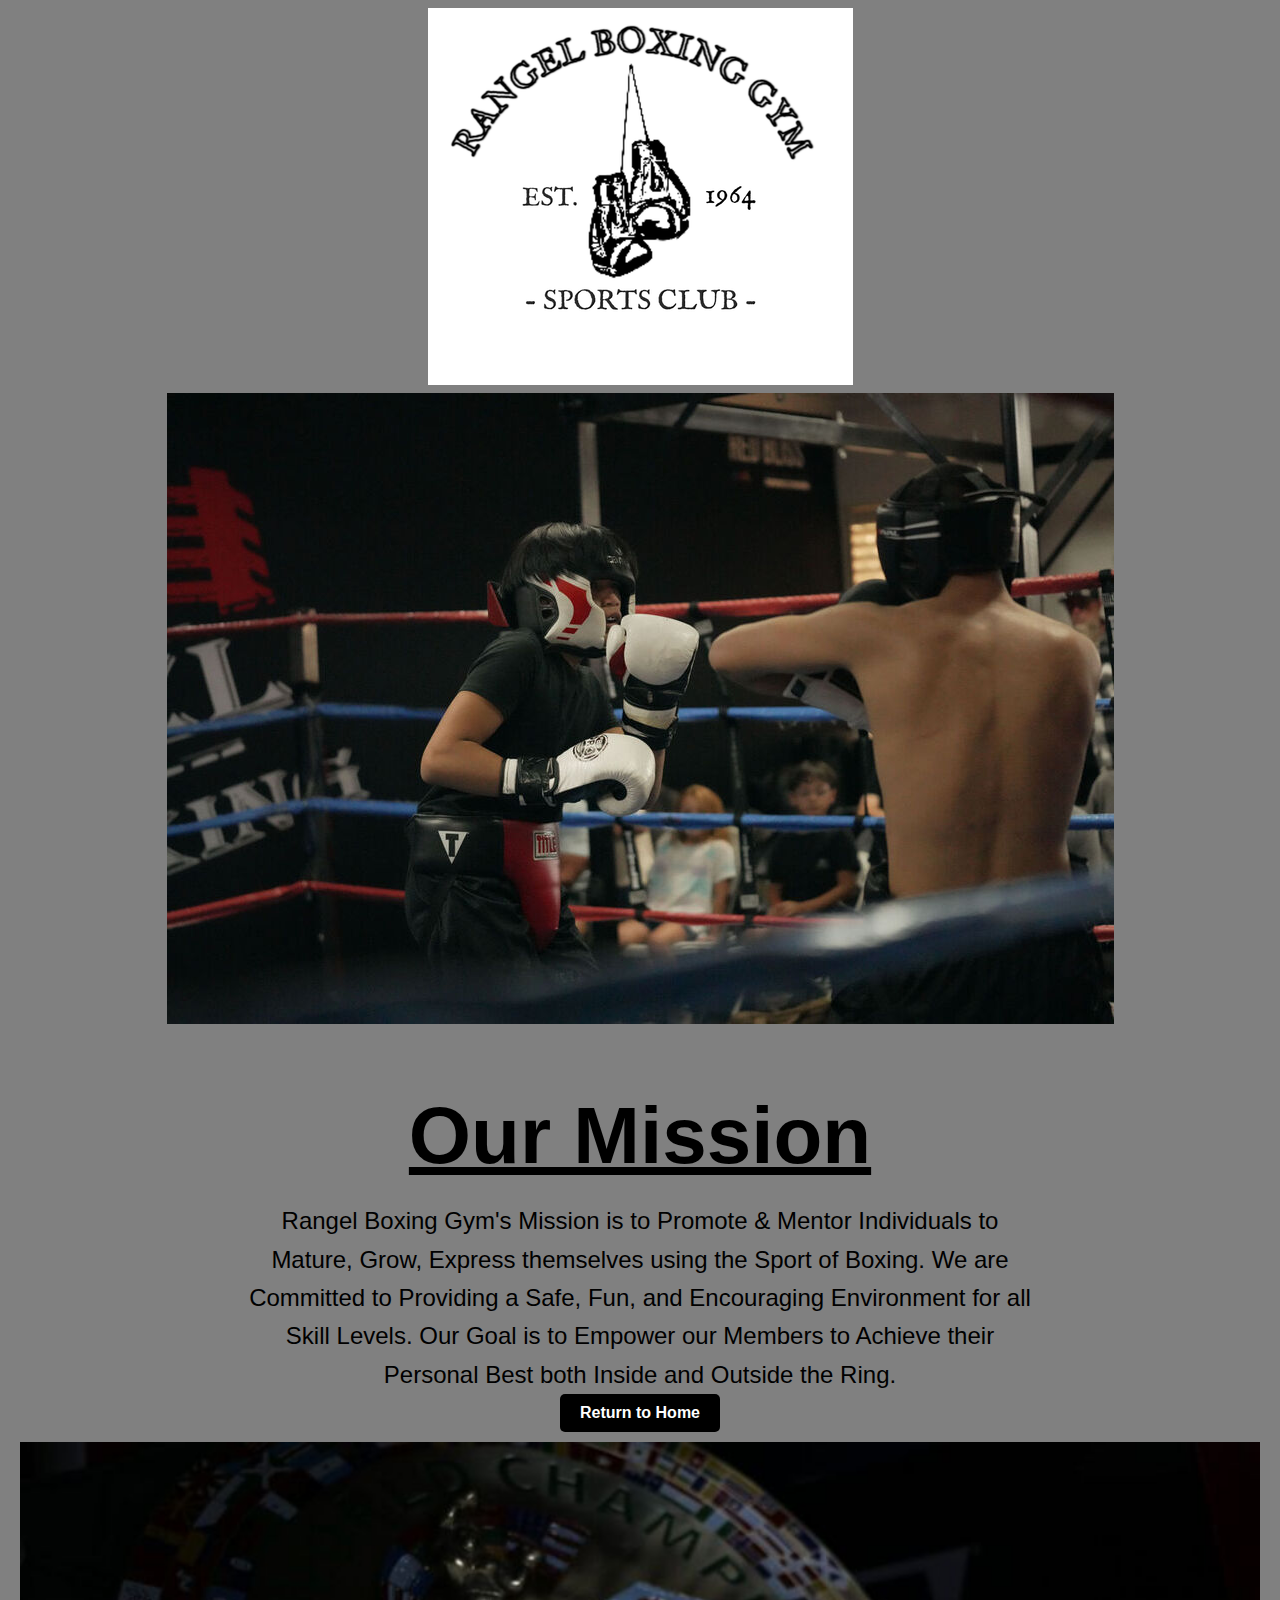
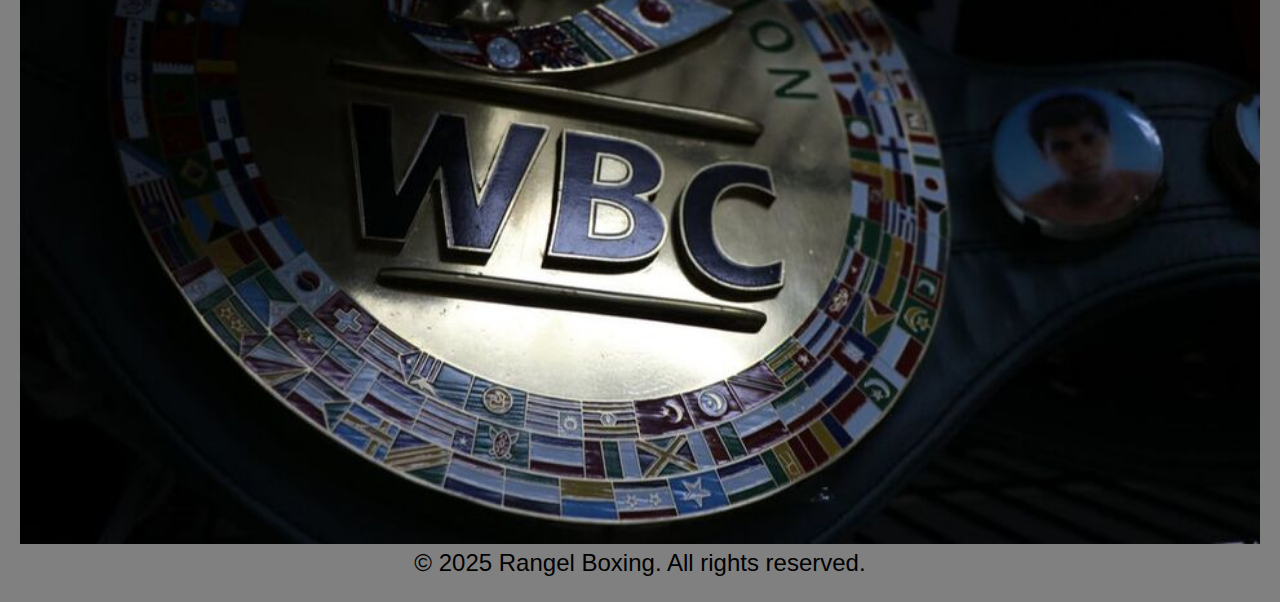
<file: aboutUs.html>
<!DOCTYPE html>
<html lang="en">
<head>
    <meta charset="UTF-8">
    <meta name="viewport" content="width=device-width, initial-scale=1.0">
    <link rel="stylesheet" href="aboutUs.css">
    <title>Rangel About Us</title>
</head>
<body>
    <h1 class="missionHeader">
        <img src="glovesSportsClub.png" alt="gloves Sports Club" class="gloveLogo">
      </h1>

    <img src="exibit2.jpg" alt="fight2" class="fight2Image">

    <h2>Our Mission</h2>
    
  <p>Rangel Boxing Gym's Mission is to Promote & Mentor Individuals to Mature, Grow, Express themselves using the Sport of Boxing. We are Committed to Providing a Safe, Fun, and Encouraging Environment for all Skill Levels. Our Goal is to Empower our Members to Achieve their Personal Best both Inside and Outside the Ring.</p>
</body>
<div style="text-align: center;">
  <a href="index.html" class="home-button">Return to Home</a>
</div>
<div class="imgCon">
    <img src="wbcBelt.jpg" alt="belt">
</div>
<footer>
    <p>&copy; 2025 Rangel Boxing. All rights reserved.</p>

</html>
</file>
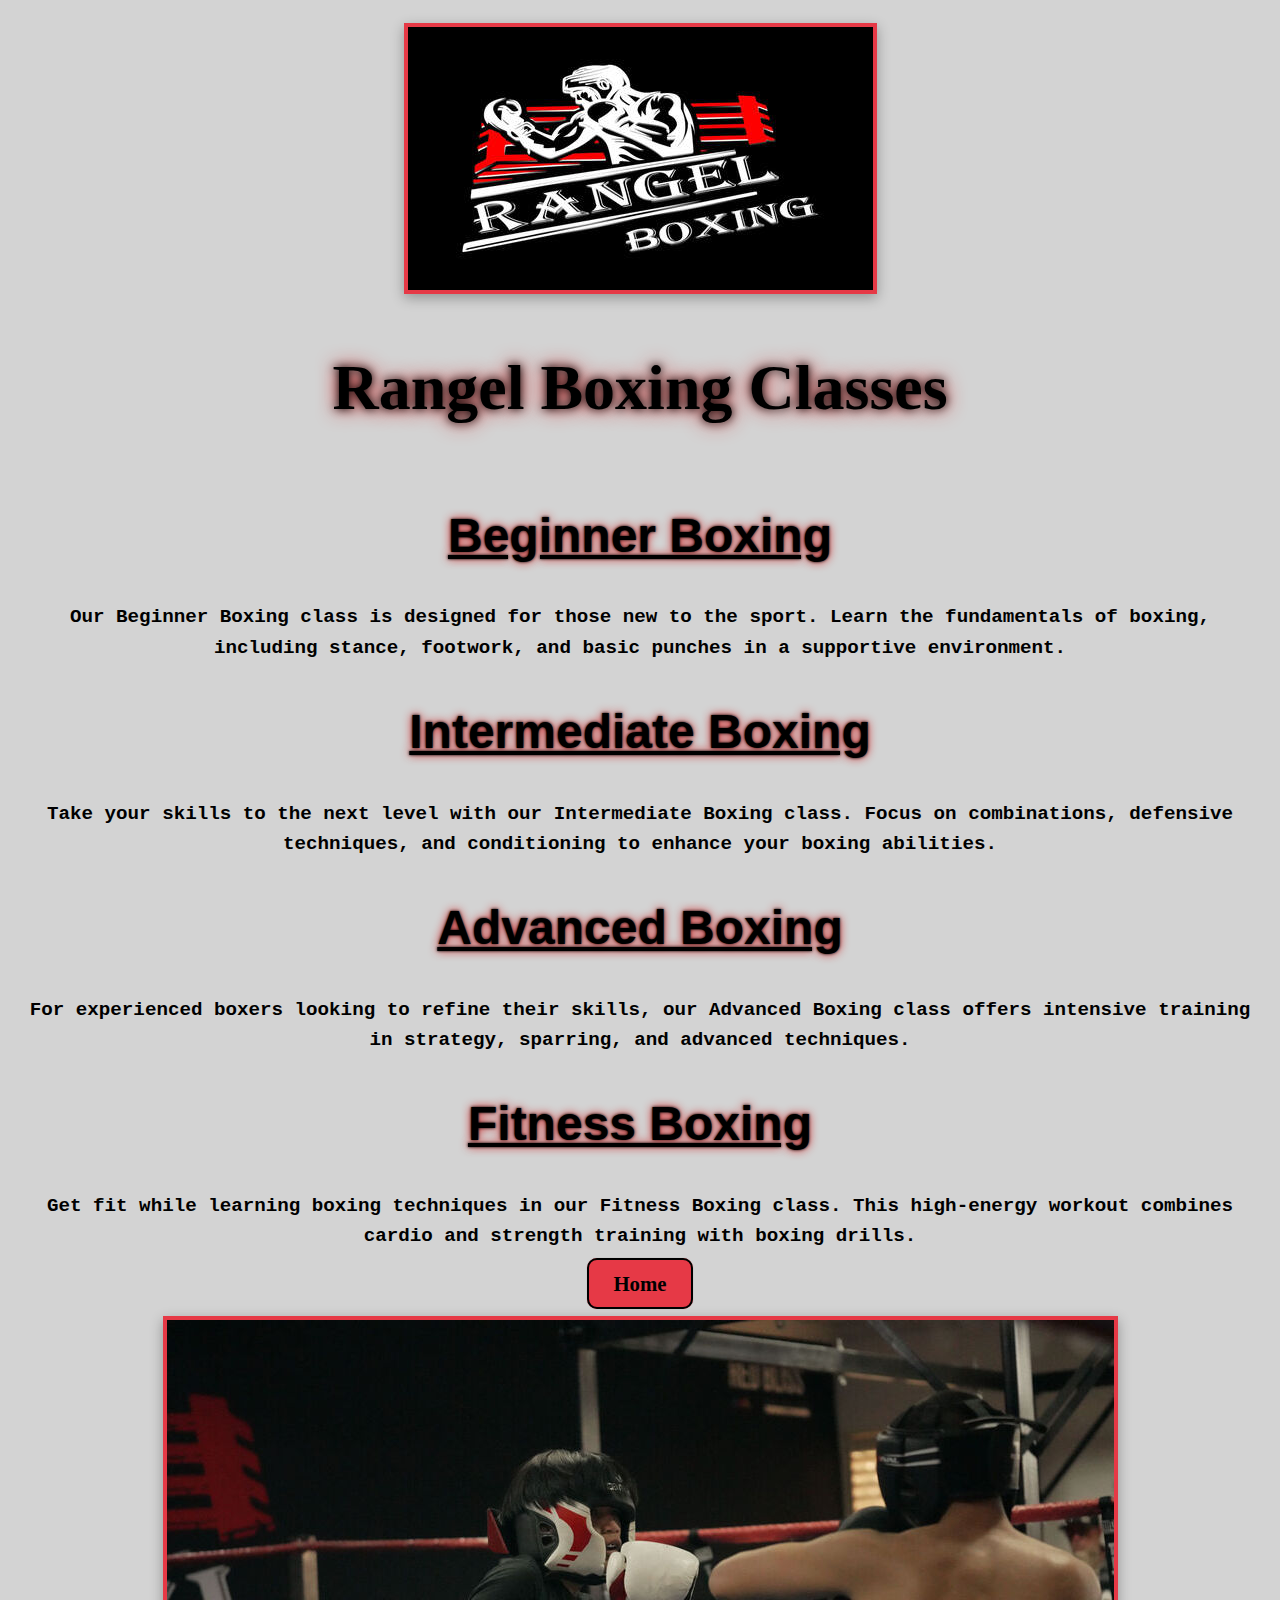
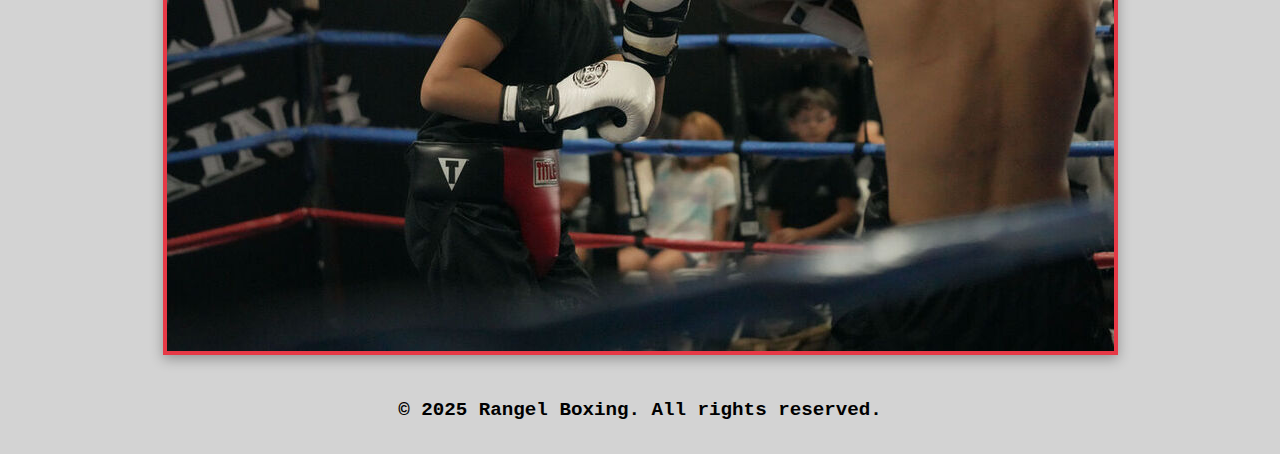
<file: classes.html>
<!DOCTYPE html>
<html lang="en">
<head>
    <meta charset="UTF-8">
    <meta name="viewport" content="width=device-width, initial-scale=1.0">
    <title>Classes</title>
    <link rel="stylesheet" href="classes.css">
</head>
<body>
    <header class="full-width-header">
        <img src="rangelLogo.jpg" alt="Rangel Boxing Logo" class="logo">
      </header>
    <h1>Rangel Boxing Classes</h1>
    <section class="classes-section">
        <div class="class-card">
            <h2>Beginner Boxing</h2>
            <p>Our Beginner Boxing class is designed for those new to the sport. Learn the fundamentals of boxing, including stance, footwork, and basic punches in a supportive environment.</p>
        </div>
        <div class="class-card">
            <h2>Intermediate Boxing</h2>
            <p>Take your skills to the next level with our Intermediate Boxing class. Focus on combinations, defensive techniques, and conditioning to enhance your boxing abilities.</p>
        </div>
        <div class="class-card">
            <h2>Advanced Boxing</h2>
            <p>For experienced boxers looking to refine their skills, our Advanced Boxing class offers intensive training in strategy, sparring, and advanced techniques.</p>
        </div>
        <div class="class-card">
            <h2>Fitness Boxing</h2>
            <p>Get fit while learning boxing techniques in our Fitness Boxing class. This high-energy workout combines cardio and strength training with boxing drills.</p>
        </div>
    </section>
        <div class="center-container">
        <a href="index.html" class="rangebutton">Home</a>
        </div>
    <div class="image-container">
    <img src="exibit2.jpg" alt="ex2">
    </div>

</body>
<footer>
    <p>&copy; 2025 Rangel Boxing. All rights reserved.</p>
</footer>
</html>
</file>
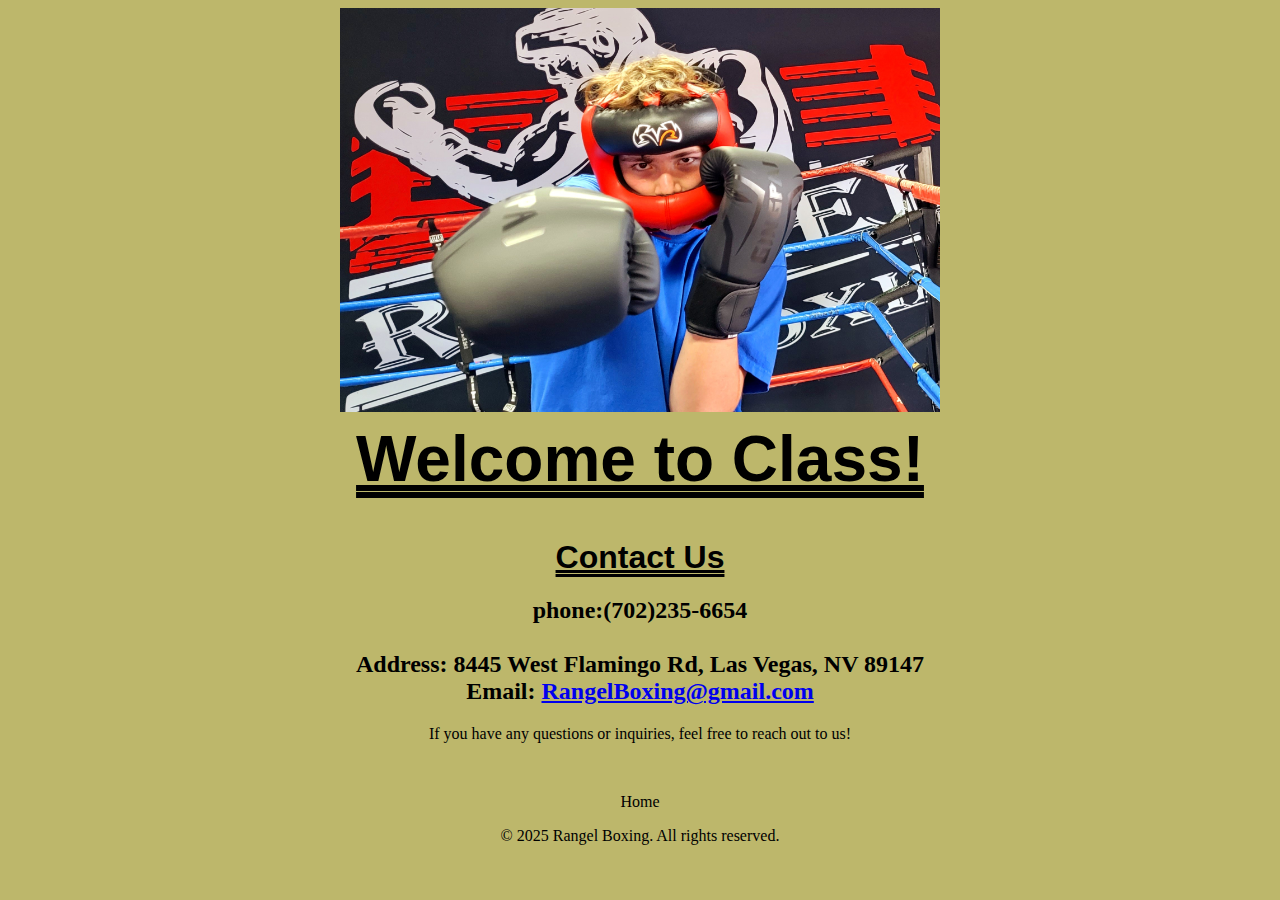
<file: contact.html>
<!DOCTYPE html>
<html lang="en">
<head>
    <meta charset="UTF-8">
    <meta name="viewport" content="width=device-width, initial-scale=1.0">
    <title>Contact</title>
    <link rel="stylesheet" href="contact.css">
</head>
<body>
<div class="centered-content">
  <img src="student1.jpg" alt="Student 1" class="centered-image">
  <h1 class="centered-heading">Welcome to Class!</h1>
</div>

    <header>
        <h1>Contact Us</h1>
    </header>
         <h2>phone:(702)235-6654<br>
            <br>
        Address: 8445 West Flamingo Rd, Las Vegas, NV 89147<br>
        Email: <a href="mailto:RangelBoxing@gmail.com">RangelBoxing@gmail.com</a></h2>
    <main>
        <section>
            <p>If you have any questions or inquiries, feel free to reach out to us!</p><br>
            <p></p>
        </section>
    </main>
    <footer>
        <div class="center-container">
        <a href="index.html" class="rangebutton">Home</a>
        </div>
        <p>&copy; 2025 Rangel Boxing. All rights reserved.</p>
    </footer>
</body>
</html>
</file>
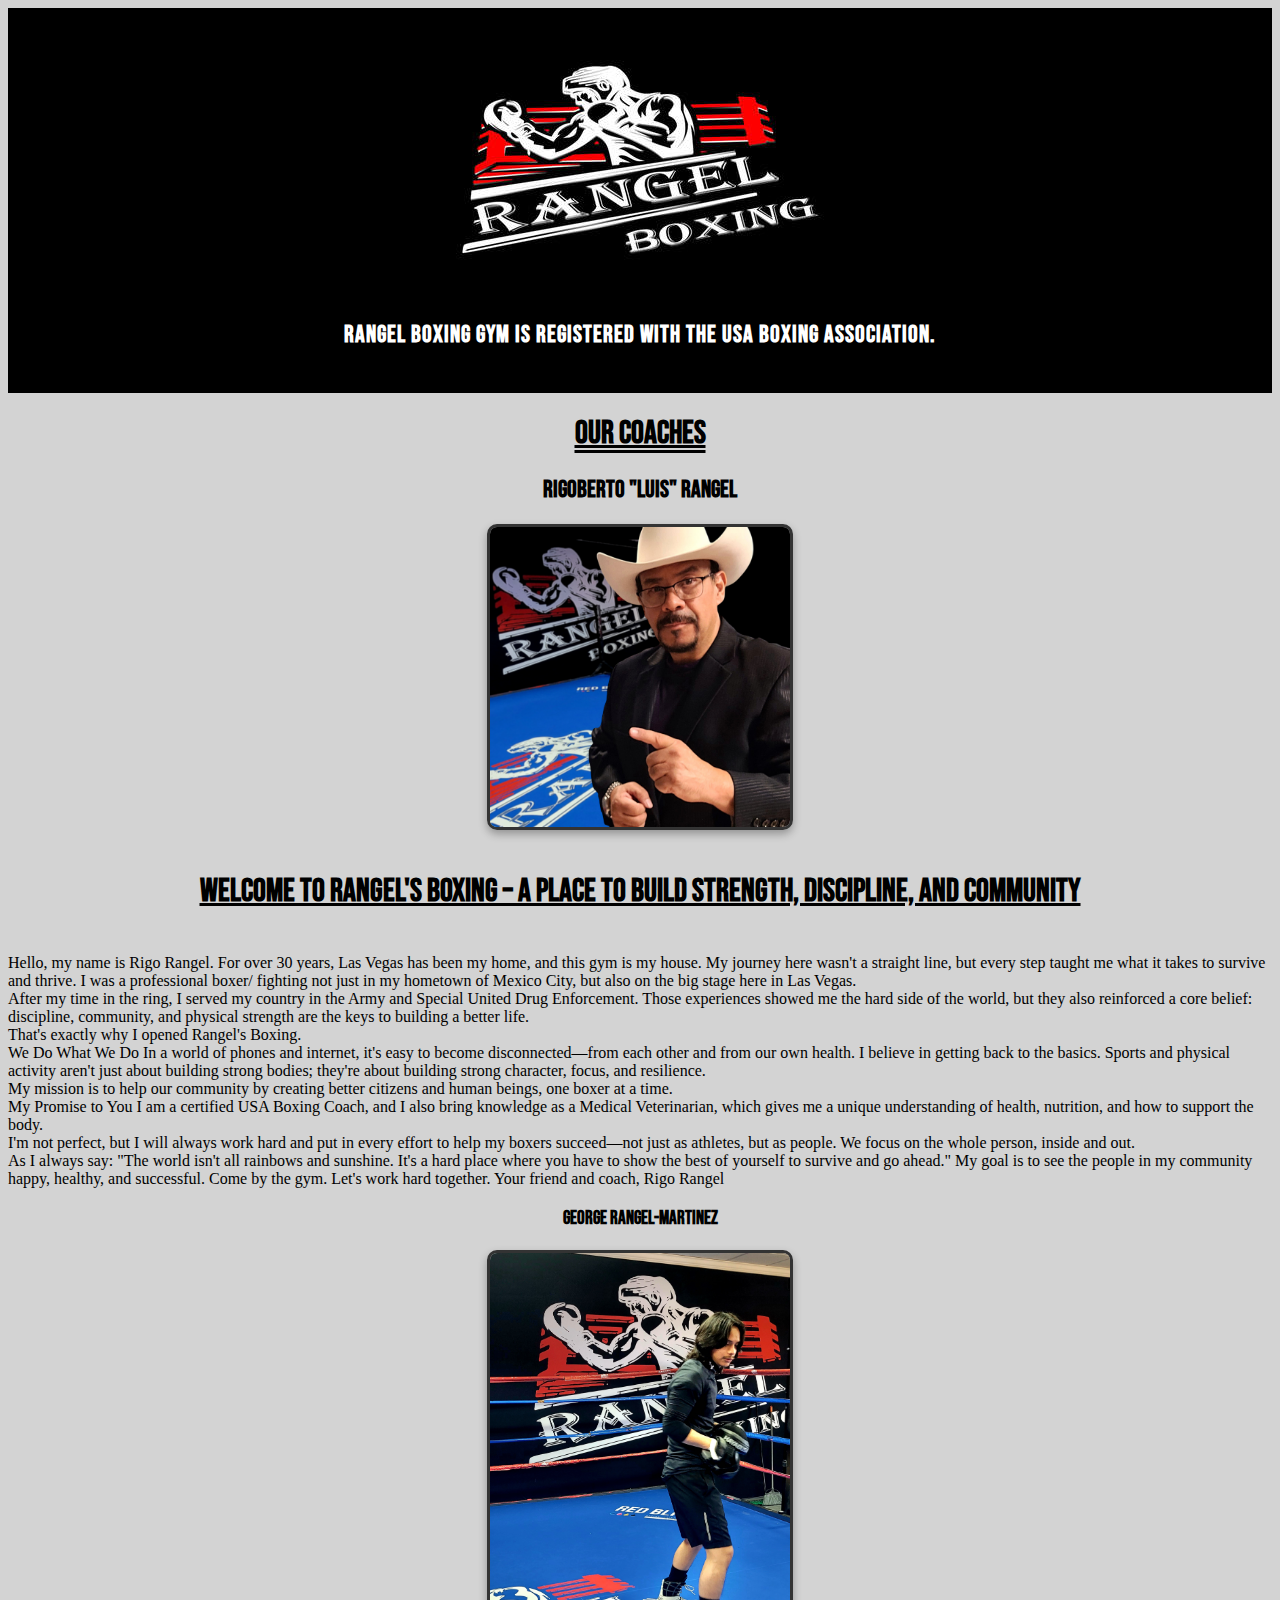
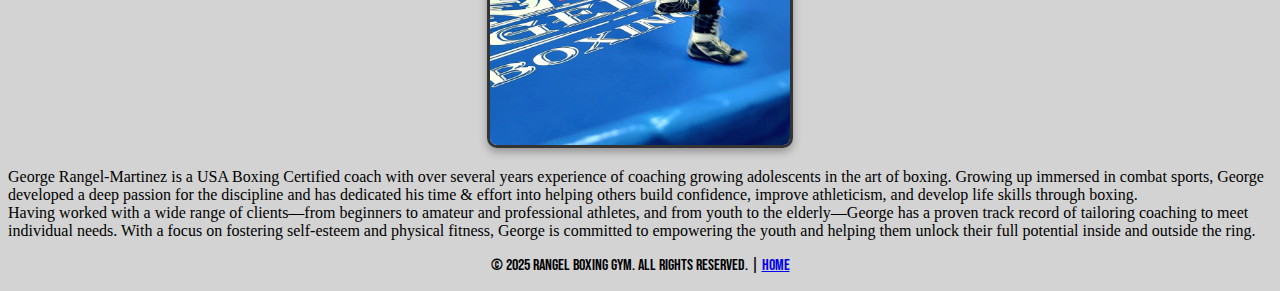
<file: trainers.html>
<!DOCTYPE html>
<html lang="en">
<head>
    <meta charset="UTF-8">
    <meta name="viewport" content="width=device-width, initial-scale=1.0">
    <title>Coaches</title>
    <link rel="stylesheet" href="trainers.css">
    <link rel="preconnect" href="https://fonts.googleapis.com">
<link rel="preconnect" href="https://fonts.gstatic.com" crossorigin>
<link href="https://fonts.googleapis.com/css2?family=Bebas+Neue&family=Blaka+Ink&family=Permanent+Marker&family=UnifrakturMaguntia&display=swap" rel="stylesheet">
</head>
<header>
  <img src="rangelLogo.jpg" alt="Logo"><br>
  <p>Rangel Boxing Gym is Registered with the USA Boxing Association.</p> 
</header>
<body>
    <h1>Our Coaches</h1>
    
<h2>Rigoberto "Luis" Rangel</h2>

<img src="rigoProfile1.JPG" alt="Rigoberto Rangel">
<h4>Welcome to Rangel's Boxing – A Place to Build Strength, Discipline, and Community</h4>
<p>
Hello, my name is Rigo Rangel. For over 30 years, Las Vegas has been my home, and this gym is my house. My journey here wasn't a straight line, but every step taught me what it takes to survive and thrive.
I was a professional boxer/ fighting not just in my hometown of Mexico City, but also on the big stage here in Las Vegas.<br>After my time in the ring, I served my country in the Army and Special United Drug Enforcement. Those experiences showed me the hard side of the world, but they also reinforced a core belief: discipline, community, and physical strength are the keys to building a better life.<br>
That's exactly why I opened Rangel's Boxing. <br>
We Do What We Do
In a world of phones and internet, it's easy to become disconnected—from each other and from our own health. I believe in getting back to the basics. Sports and physical activity aren't just about building strong bodies; they're about building strong character, focus, and resilience. <br>
My mission is to help our community by creating better citizens and human beings, one boxer at a time. <br>
My Promise to You
I am a certified USA Boxing Coach, and I also bring knowledge as a Medical Veterinarian, which gives me a unique understanding of health, nutrition, and how to support the body. <br>
I'm not perfect, but I will always work hard and put in every effort to help my boxers succeed—not just as athletes, but as people. We focus on the whole person, inside and out. <br>
As I always say:
"The world isn't all rainbows and sunshine. It's a hard place where you have to show the best of yourself to survive and go ahead."
My goal is to see the people in my community happy, healthy, and successful.
Come by the gym. Let's work hard together.
Your friend and coach,
Rigo Rangel</p>
<h3>George Rangel-Martinez</h3>
<img src="george1.jpg" alt="George Rangel-Martinez" >
   </body>
    <p>George Rangel-Martinez is a USA Boxing Certified coach with over several years experience of coaching growing adolescents in the art of boxing. Growing up immersed in combat sports, George developed a deep passion for the discipline and has dedicated his time & effort into helping others build confidence, improve athleticism, and develop life skills through boxing. <br>
    Having worked with a wide range of clients—from beginners to amateur and professional athletes, and from youth to the elderly—George has a proven track record of tailoring coaching to meet individual needs. With a focus on fostering self-esteem and physical fitness, George is committed to empowering the youth and helping them unlock their full potential inside and outside the ring.
    </p>
<footer>
  <p>
    &copy; 2025 Rangel Boxing Gym. All rights reserved. |
    <a href="index.html">Home</a>
  </p>
</footer>

</html>
</file>
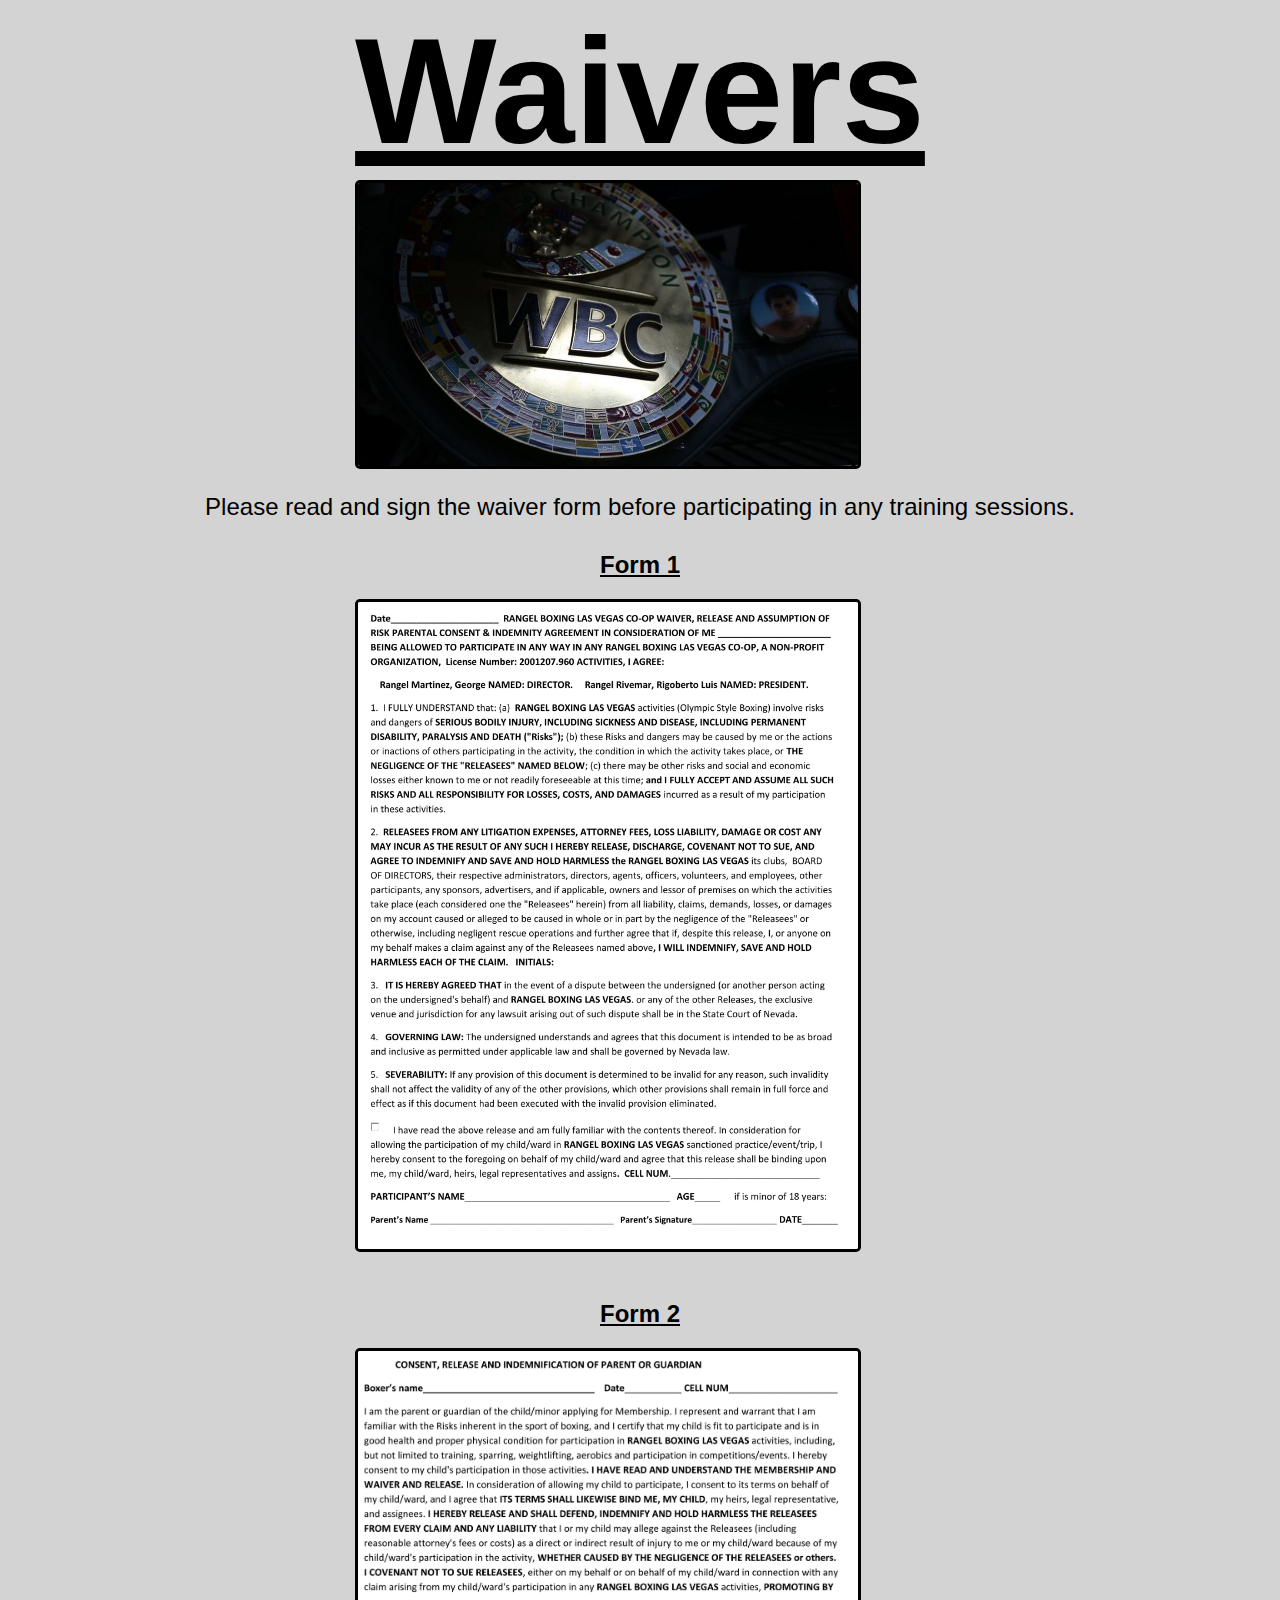
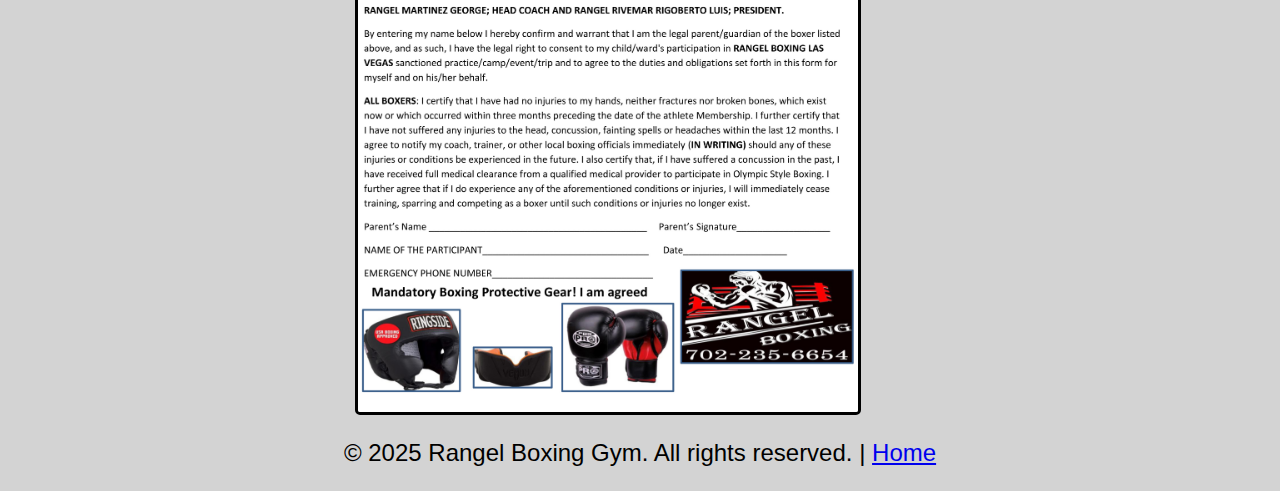
<file: waivers.html>
<!DOCTYPE html>
<html lang="en">
<head>
    <meta charset="UTF-8">
    <meta name="viewport" content="width=device-width, initial-scale=1.0">
    <title>Waivers</title>
    <link rel="stylesheet" href="waivers.css">
</head>
<body>
    <h1>Waivers</h1>
<img src="wbcBelt.jpg" alt="belt">
    <p>Please read and sign the waiver form before participating in any training sessions.</p>
    <h2>Form 1</h2>
<img src="Waiver.JPG" alt="1"><br>
    <h2>Form 2</h2>
<img src="Waiver2.JPG" alt="2">
</body>
<footer>
  <p>
    &copy; 2025 Rangel Boxing Gym. All rights reserved. |
    <a href="index.html">Home</a>
  </p>
</footer>
</html>
</file>
<file: aboutUs.css>
body{
    font-family: Arial, sans-serif;
    margin: 20px;
    background-color: grey;
    color: black;
}
.missionHeader {
  display: flex;
  justify-content: center; /* centers horizontally */
  align-items: center;     /* centers vertically */
  height: 350px;           /* optional: controls vertical space */
}

img{
    max-width: 100%;
    height: auto;
    display: block;
    margin: 0 auto;
}

h2{
    text-align: center;
    font-size: 5em;
    margin-bottom: 20px;
    text-decoration: underline;
}

p{
    font-size: 1.5em;
    line-height: 1.6;
    margin: 0 auto;
    max-width: 800px;
    text-align: center;
}

.home-button {
  display: inline-block;
  padding: 10px 20px;
  background-color: #007BFF;
  color: white;
  text-decoration: none;
  border-radius: 5px;
  font-weight: bold;
}

.home-button {
  display: inline-block;
  padding: 10px 20px;
  background-color: black;
  color: white;
  text-decoration: none;
  border-radius: 5px;
  font-weight: bold;
}
.home-button:hover {
  background-color: green;
}

.imgCon {
  display: flex;
  justify-content: space-around;
  margin-top: 10px;
}
.imgCon img {
  width: 100%;
  height: 50%;
}
</file>
<file: classes.css>
.full-width-header {
  display: flex;
  width: 100%;
  justify-content: center; /* centers horizontally */
  align-items: center;     /* centers vertically */
  height: 300px;           /* optional: controls vertical space */
}

h1{
  text-align: center;
  font-size: 4em;
  font-family: Georgia, 'Times New Roman', Times, serif;
  text-shadow: 0 0 10px #000, 0 0 20px #cf1818;

}

h2{
  text-align: center;
  font-size: 3em;
  font-family: 'Arial Black', Gadget, sans-serif;
  text-shadow: 0 0 3px #000, 0 0 10px #cf1818;
  text-decoration: underline;
}

p{
  font-size: 1.2em;
  font-family: 'Courier New', Courier, monospace;
  line-height: 1.6;
  margin: 20px;
  text-align: center;
  font-weight: bold;
}

.center-container {
  text-align: center;
}

.rangebutton {
  font-weight: bold;
  font-size: 1.3rem;
  color: black;
  background-color: #e63946; /* Vivid red */
  padding: 12px 24px;
  border: solid black 2px;
  border-radius: 10px;
  text-decoration: none;
  box-shadow: 0 0px 1px rgba(0, 0, 0, 0.3);
  transition: all 0.3s ease;
}
.rangebutton:hover {
  background-color: #d62828;
  transform: scale(1.08);
}

img {
  display: block;
  margin: 20px auto;           /* Centers the image */
  max-width: 100%;             /* Responsive sizing */
  height: auto;
  border: 4px solid #e63946;   /* Eye-catching border */
  box-shadow: 0 4px 12px rgba(0,0,0,0.3); /* Adds depth */
  transition: transform 0.3s ease;
}

body {
  background-color: lightgrey;
  display: flex;
  flex-direction: column;
  min-height: 100vh;
}
</file>
<file: contact.css>
.centered-content {
  text-align: center;
}

.centered-heading {
  margin-top: 10px;
  font-size: 4em;
  color: black;
}

.centered-image {
  width: 600px;
  height: auto;
  display: block;
  margin: 0 auto;
}

body {
    background-color: darkkhaki;
    text-align: center;
}

.rangebutton {
  color: black; /* Deep red */
  text-decoration: none; /* Optional: removes underline */
}

.rangebutton:hover {
  color: green; /* Bright orange on hover */
}

h1 {
    font-family: 'Bebas Neue', sans-serif;
    text-decoration: double underline;
    text-align: center;
}
</file>
<file: trainers.css>
.bebas-neue-regular {
  font-family: "Bebas Neue", sans-serif;
  font-weight: 400;
  font-style: normal;
}

header {
  font-family: 'Bebas Neue', sans-serif;
  text-align: center;
  padding: 20px;
  background-color: black; /* Optional: adds contrast */
  color: #fff; /* Optional: makes text pop */
}

img[alt="Rigoberto Rangel"] {
  width: 300px;         /* Adjust size */
  height: auto;         /* Maintain aspect ratio */
  border-radius: 10px;  /* Slightly rounded corners */
  border: 3px solid #333; /* Dark border */
  box-shadow: 0 4px 8px rgba(0,0,0,0.3); /* Soft shadow */
  display: block;
  margin: 20px auto;    /* Center horizontally */
}

img[alt="George Rangel-Martinez"] {
  width: 300px;
  height: auto;
  border-radius: 10px;
  border: 3px solid #333;
  box-shadow: 0 4px 8px rgba(0,0,0,0.3);
  display: block;
  margin: 20px auto;
}

header p {
  font-size: 24px; /* Adjust text size */
  font-weight: bold;
  letter-spacing: 1px;
}

 h1 {
  font-family: 'Bebas Neue', sans-serif;
  text-decoration: double underline;
  text-align: center;
}

h2 {
    text-align: center;
  font-family: 'Bebas Neue', sans-serif;
}

h3 {
    font-family: 'Bebas Neue', sans-serif;
    text-align: center;
}

footer {
    font-family: 'Bebas Neue', sans-serif;
    text-align: center;
}

h4 {
    font-family: 'Bebas Neue', sans-serif;
    text-align: center;
    text-decoration: underline;
    font-size: xx-large;
}

body {
    background-color: lightgrey;
}
</file>
<file: waivers.css>
img {
    width: 500px;
    height: auto;
    border: solid 3px black;
    border-radius: 5px;
    display: flex;
    margin-left: 350px;
}

h1{
    text-align: center;
    margin-top: 5px;
    margin-bottom: 2px;
    text-decoration: underline;
    font-size: 150px;
}

p{
    text-align: center;
    font-size: 24px;
}

h2  {
    text-align: center;
    margin-top: 30px;
    text-decoration: underline;
}

body {
    font-family: Arial, sans-serif;
    margin: 5px;
    background-color: lightgrey;
}
</file>
